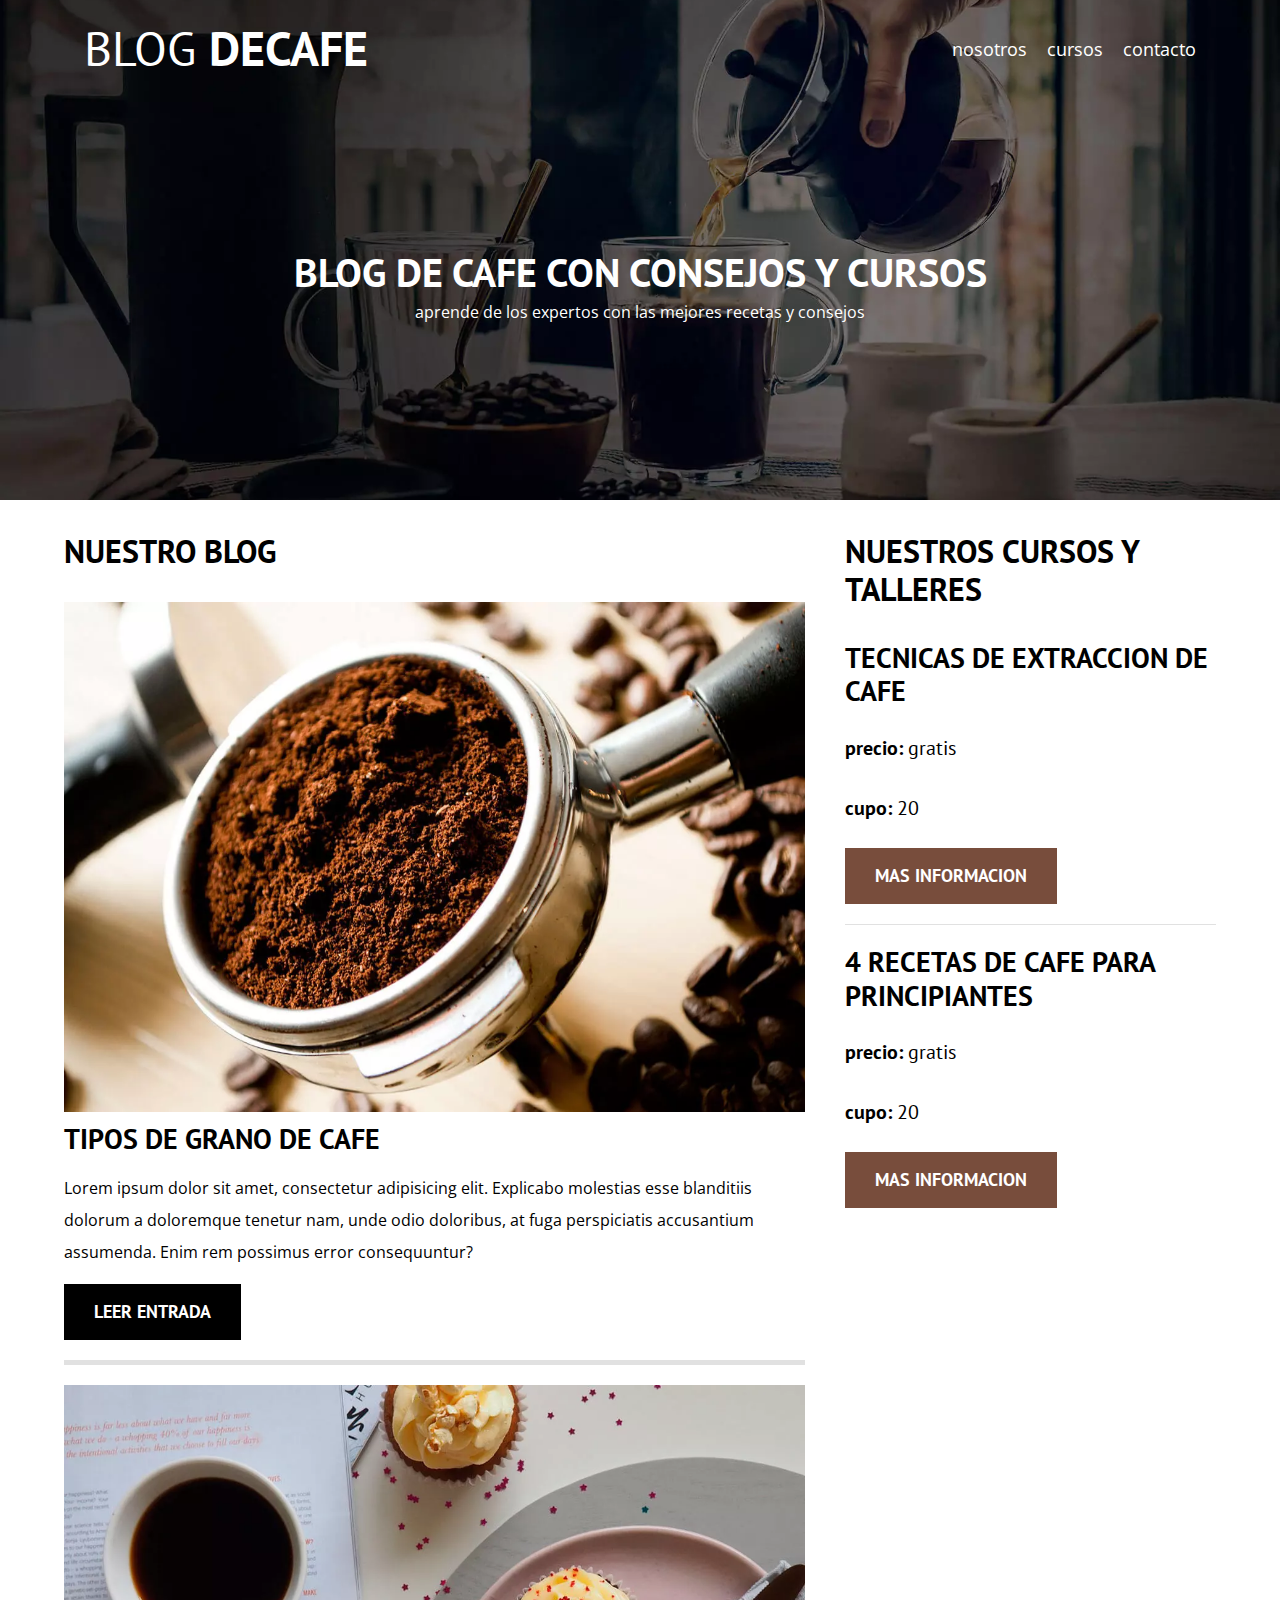
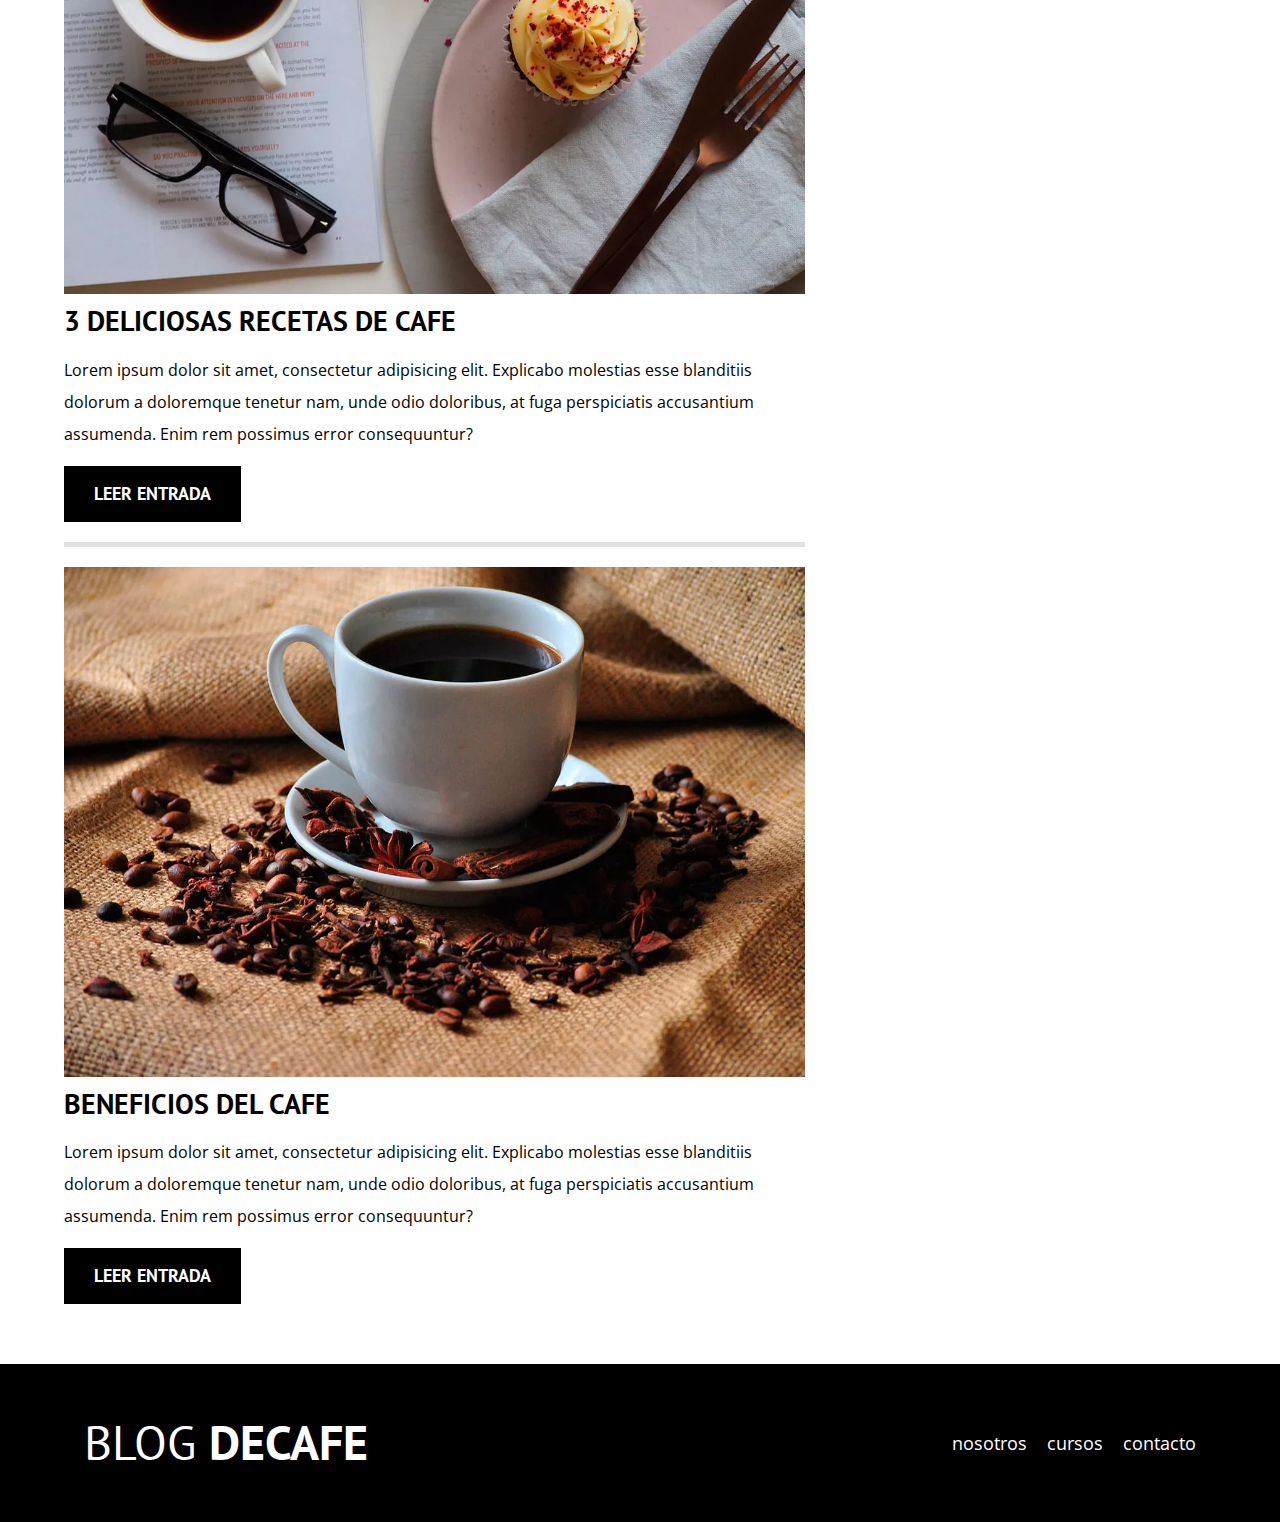
<file: index.html>
<!DOCTYPE html>
<html lang="en">
<head>
    <meta charset="UTF-8">
    <meta http-equiv="X-UA-Compatible" content="IE=edge">
    <meta name="viewport" content="width=device-width, initial-scale=1.0">
    <link rel="stylesheet" href="/css/normalize.css">
    <link rel="preconnect" href="https://fonts.googleapis.com">
    <link rel="preconnect" href="https://fonts.gstatic.com" crossorigin>
    <link href="https://fonts.googleapis.com/css2?family=Open+Sans:wght@400;700&family=PT+Sans:wght@400;700&display=swap" rel="stylesheet">
    <link rel="stylesheet" href="/css/styles.css">
    <title>BlogDeCafe</title>
</head>
<body>
    <header class="header">
        <div class="contenedor">
            <div class="barra">
                <a class="logo" href="/index.html">
                    <h1 class="logo__nombre no-margin centrar-texto">Blog <span class="logo__bold">DeCafe</span></h1>
                </a>
                <nav class="navegacion">
                    <a href="nosotros.html" class="navegacion__enlace">nosotros</a>
                    <a href="cursos.html" class="navegacion__enlace">cursos</a>
                    <a href="contacto.html" class="navegacion__enlace">contacto</a>
                </nav>
            </div>
        </div>
        <div class="header__texto">
            <h2 class="no-margin">blog de cafe con consejos y cursos</h2>
            <p class="no-margin">aprende de los expertos con las mejores recetas y consejos</p>
        </div>

    </header>
    <div class="contenedor contenido-principal">
        <main class="blog">
            <h3> nuestro blog</h3>
            <article class="entrada">
                <div class="entrada__imagen">
                    <picture>
                        <source loading="lazy" srcset="img/blog1.webp" type="image/webp">
                        <img loading="lazy" src="/img/blog1.jpg" alt="imagen blog">
                    </picture>
                    
                </div>
                <div class="entrada__contenido">
                    <h4 class="no-margin">tipos de grano de cafe</h4>
                    <p>Lorem ipsum dolor sit amet, consectetur adipisicing elit. Explicabo molestias esse blanditiis dolorum a doloremque tenetur nam, unde odio doloribus, at fuga perspiciatis accusantium assumenda. Enim rem possimus error consequuntur?</p>
                    <a href="entrada.html" class="boton boton--primario">leer entrada</a>
                </div>
            </article>
            <article class="entrada">
                <div class="entrada__imagen">
                    <picture>
                        <source loading="lazy" srcset="img/blog2.webp" type="image/webp">
                        <img loading="lazy" src="/img/blog2.jpg" alt="imagen blog">
                    </picture>
                </div>
                <div class="entrada__contenido">
                    <h4 class="no-margin">3 deliciosas recetas de cafe</h4>
                    <p>Lorem ipsum dolor sit amet, consectetur adipisicing elit. Explicabo molestias esse blanditiis dolorum a doloremque tenetur nam, unde odio doloribus, at fuga perspiciatis accusantium assumenda. Enim rem possimus error consequuntur?</p>
                    <a href="entrada.html" class="boton boton--primario">leer entrada</a>
                </div>
            </article>
            <article class="entrada">
                <div class="entrada__imagen">
                    <picture>
                        <source loading="lazy" srcset="img/blog3.webp" type="image/webp">
                        <img loading="lazy" src="/img/blog3.jpg" alt="imagen blog">
                    </picture>
                </div>
                <div class="entrada__contenido">
                    <h4 class="no-margin">beneficios del cafe</h4>
                    <p>Lorem ipsum dolor sit amet, consectetur adipisicing elit. Explicabo molestias esse blanditiis dolorum a doloremque tenetur nam, unde odio doloribus, at fuga perspiciatis accusantium assumenda. Enim rem possimus error consequuntur?</p>
                    <a href="entrada.html" class="boton boton--primario">leer entrada</a>
                </div>
            </article>
        </main>
        <aside class="sidebar">
            <h3>nuestros cursos y talleres</h3>
            <ul class="cursos no-padding">
                <li class="widget-curso">
                    <h4 class="no-margin">tecnicas de extraccion de cafe</h4>
                    <p class="widget-curso__label">precio: <span class="widget-curso__info">gratis</span></p>
                    <p class="widget-curso__label">cupo: <span class="widget-curso__info">20</span></p>
                    <a href="entrada.html" class="boton boton--secundario">mas informacion</a>
                </li>
                <li class="widget-curso">
                    <h4 class="no-margin">4 recetas de cafe para principiantes</h4>
                    <p class="widget-curso__label">precio: <span class="widget-curso__info">gratis</span></p>
                    <p class="widget-curso__label">cupo: <span class="widget-curso__info">20</span></p>
                    <a href="entrada.html" class="boton boton--secundario">mas informacion</a>
                </li>
            </ul>
            
        </aside>
    </div>
    <footer class="footer">
        <div class="contenedor">
            <div class="barra">
                <a class="logo" href="/index.html">
                    <h1 class="logo__nombre no-margin centrar-texto">Blog <span class="logo__bold">DeCafe</span></h1>
                </a>
                <nav class="navegacion">
                    <a href="nosotros.html" class="navegacion__enlace">nosotros</a>
                    <a href="cursos.html" class="navegacion__enlace">cursos</a>
                    <a href="contacto.html" class="navegacion__enlace">contacto</a>
                </nav>
            </div>
        </div>
    </footer>
    <script src="js/modernizr.js"></script>
</body>
</html>
</file>
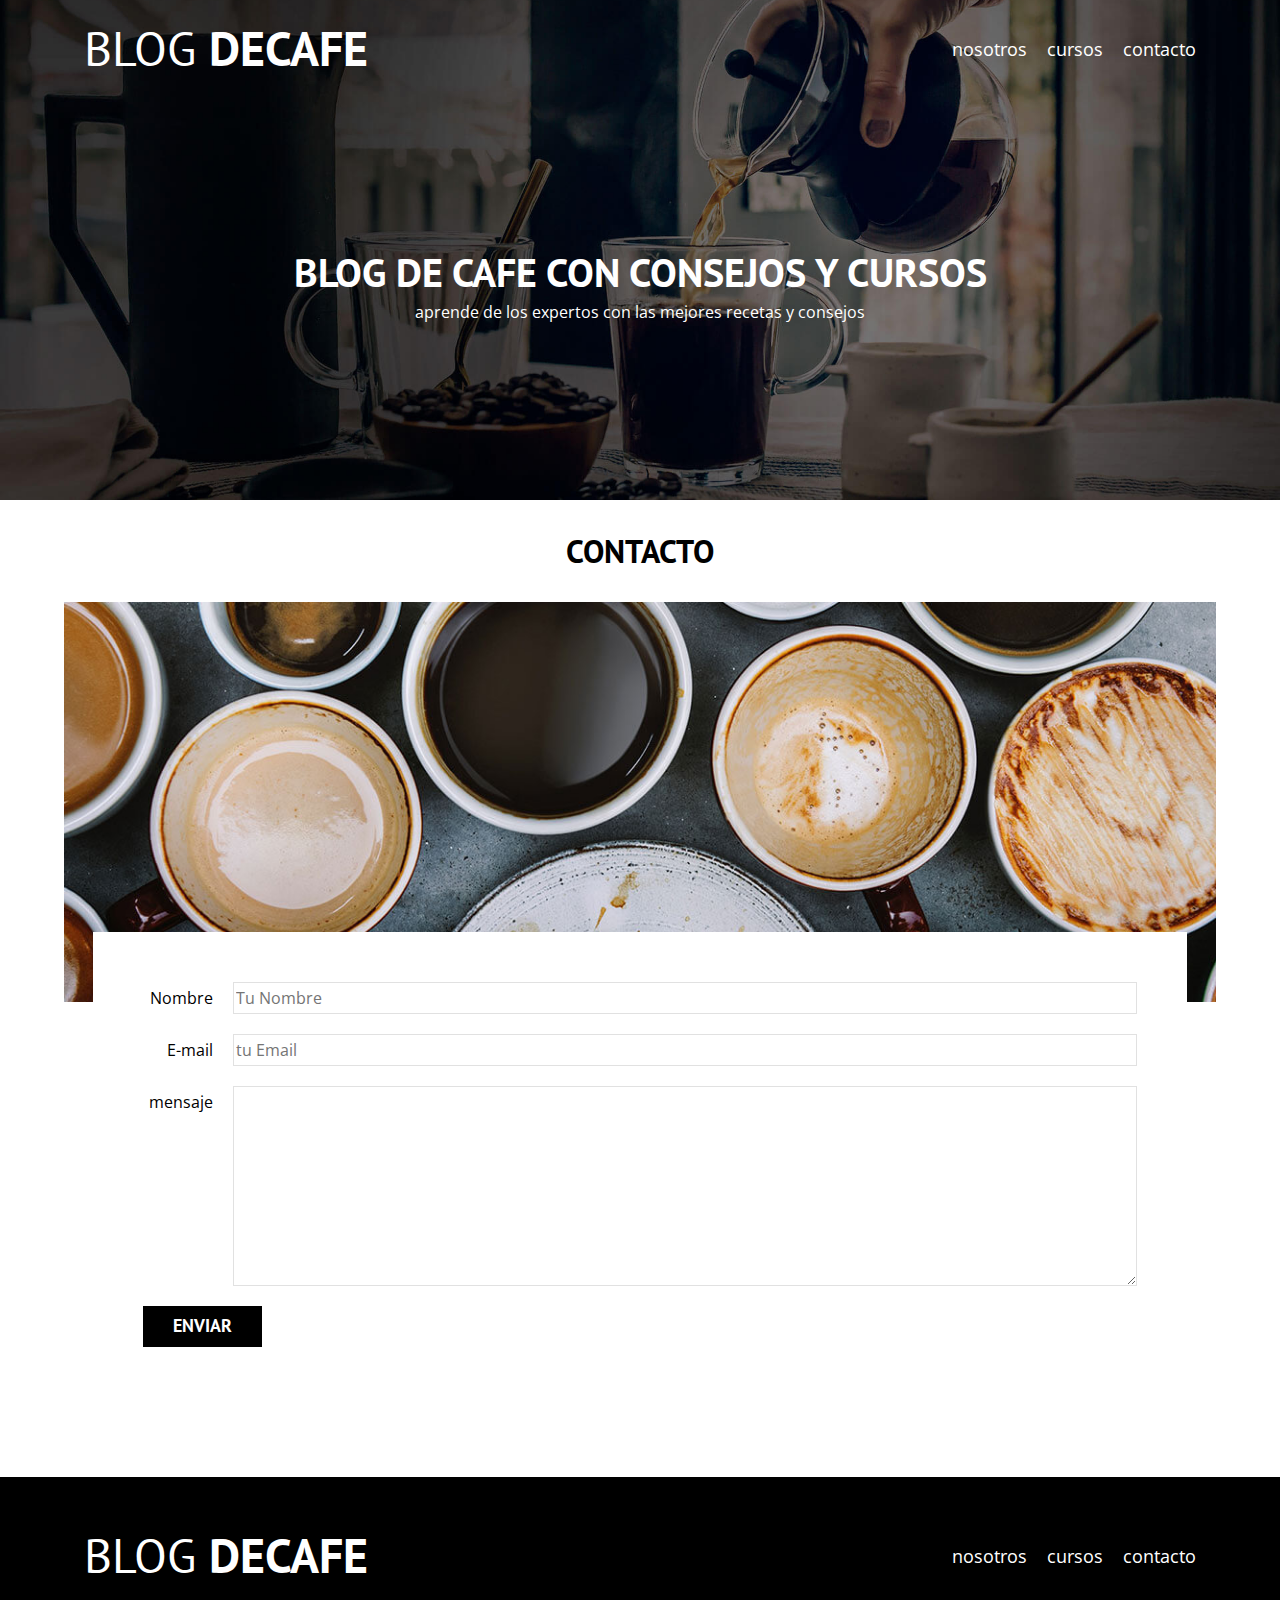
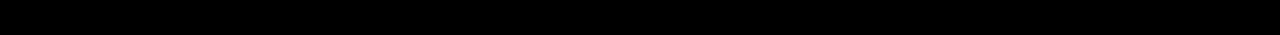
<file: contacto.html>
<!DOCTYPE html>
<html lang="en">
<head>
    <meta charset="UTF-8">
    <meta http-equiv="X-UA-Compatible" content="IE=edge">
    <meta name="viewport" content="width=device-width, initial-scale=1.0">
    <link rel="stylesheet" href="/css/normalize.css">
    <link rel="preconnect" href="https://fonts.googleapis.com">
    <link rel="preconnect" href="https://fonts.gstatic.com" crossorigin>
    <link href="https://fonts.googleapis.com/css2?family=Open+Sans:wght@400;700&family=PT+Sans:wght@400;700&display=swap" rel="stylesheet">
    <link rel="stylesheet" href="/css/styles.css">
    <title>BlogDeCafe</title>
</head>
<body>
    <header class="header">
        <div class="contenedor">
            <div class="barra">
                <a class="logo" href="/index.html">
                    <h1 class="logo__nombre no-margin centrar-texto">Blog <span class="logo__bold">DeCafe</span></h1>
                </a>
                <nav class="navegacion">
                    <nav class="navegacion">
                        <a href="nosotros.html" class="navegacion__enlace">nosotros</a>
                        <a href="cursos.html" class="navegacion__enlace">cursos</a>
                        <a href="contacto.html" class="navegacion__enlace">contacto</a>
                    </nav>
            </div>
        </div>
        <div class="header__texto">
            <h2 class="no-margin">blog de cafe con consejos y cursos</h2>
            <p class="no-margin">aprende de los expertos con las mejores recetas y consejos</p>
        </div>

    </header>
    <main class="contenedor">
        <h3 class="centrar-texto">contacto</h3>
        <div class="contacto-bg"></div>
        <form class="formulario">
            <div class="campo">
                <label class="campo__label" for="nombre">Nombre</label>
                <input class="campo__field" type="text" placeholder="Tu Nombre" id="nombre">
            </div>
            <div class="campo">
                <label class="campo__label" for="e-mail">E-mail</label>
                <input class="campo__field" type="email" placeholder="tu Email" id="e-mail">
            </div>
            <div class="campo">
                <label class="campo__label" for="mensaje">mensaje</label>
                <textarea  class="campo__field campo__field--textarea"id="mensaje" ></textarea>
            </div>
            <div class="campo">
                     <input type="submit" value="enviar" class="boton boton--primario">
                </div>
        </form>
        
    </main>
    <footer class="footer">
        <div class="contenedor">
            <div class="barra">
                <a class="logo" href="/index.html">
                    <h1 class="logo__nombre no-margin centrar-texto">Blog <span class="logo__bold">DeCafe</span></h1>
                </a>
                <nav class="navegacion">
                    <a href="nosotros.html" class="navegacion__enlace">nosotros</a>
                    <a href="cursos.html" class="navegacion__enlace">cursos</a>
                    <a href="contacto.html" class="navegacion__enlace">contacto</a>
                </nav>
            </div>
        </div>
    </footer>

</body>
</html>
</file>
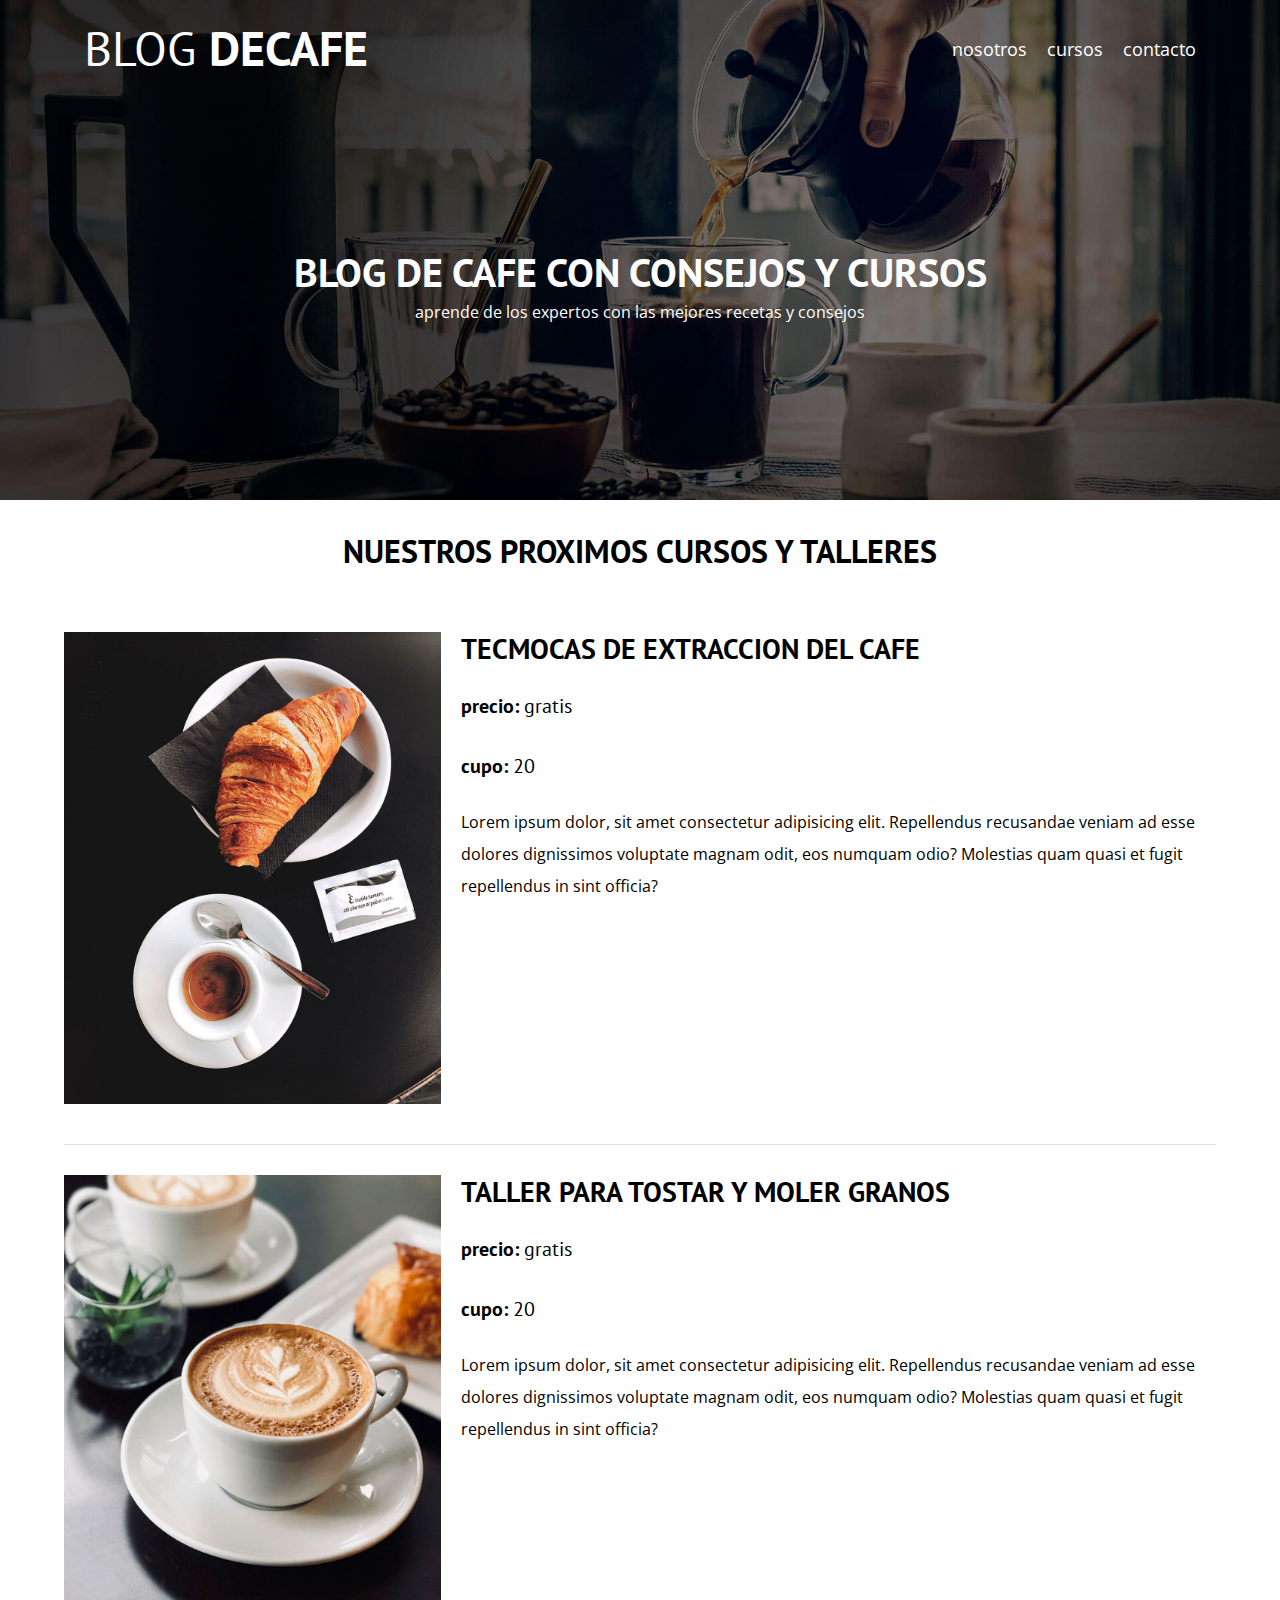
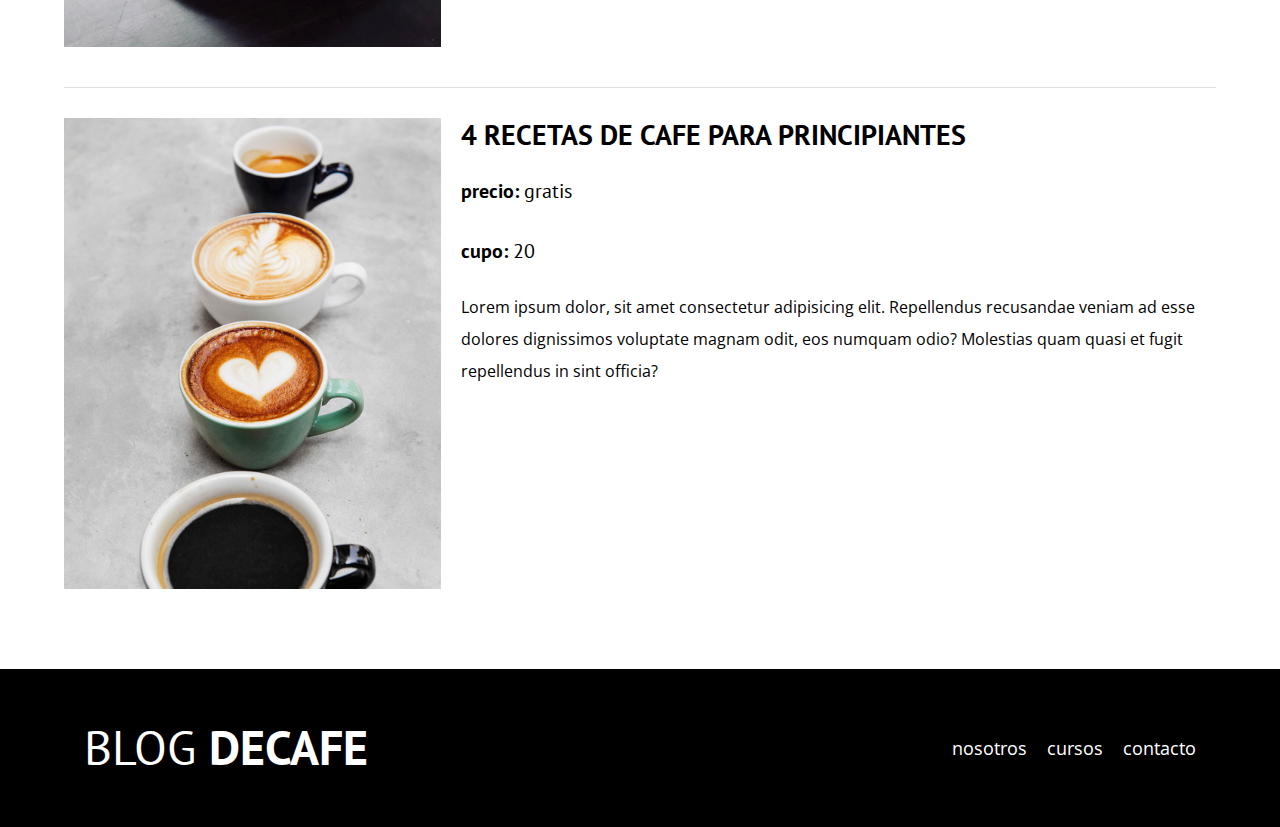
<file: cursos.html>
<!DOCTYPE html>
<html lang="en">
<head>
    <meta charset="UTF-8">
    <meta http-equiv="X-UA-Compatible" content="IE=edge">
    <meta name="viewport" content="width=device-width, initial-scale=1.0">
    <link rel="stylesheet" href="/css/normalize.css">
    <link rel="preconnect" href="https://fonts.googleapis.com">
    <link rel="preconnect" href="https://fonts.gstatic.com" crossorigin>
    <link href="https://fonts.googleapis.com/css2?family=Open+Sans:wght@400;700&family=PT+Sans:wght@400;700&display=swap" rel="stylesheet">
    <link rel="stylesheet" href="/css/styles.css">
    <title>BlogDeCafe</title>
</head>
<body>
    <header class="header">
        <div class="contenedor">
            <div class="barra">
                <a class="logo" href="/index.html">
                    <h1 class="logo__nombre no-margin centrar-texto">Blog <span class="logo__bold">DeCafe</span></h1>
                </a>
                <nav class="navegacion">
                    <nav class="navegacion">
                        <a href="nosotros.html" class="navegacion__enlace">nosotros</a>
                        <a href="cursos.html" class="navegacion__enlace">cursos</a>
                        <a href="contacto.html" class="navegacion__enlace">contacto</a>
                    </nav>
            </div>
        </div>
        <div class="header__texto">
            <h2 class="no-margin">blog de cafe con consejos y cursos</h2>
            <p class="no-margin">aprende de los expertos con las mejores recetas y consejos</p>
        </div>

    </header>
    <main class="contenedor">
        <h3 class="centrar-texto">nuestros proximos cursos y talleres</h3>
        <div class="curso">
            <div class="curso__imagen">
                <img src="/img/curso1.jpg" alt="imagen del curso">
            </div>

            <div class="curso__informacion"><h4 class="no-margin">tecmocas de extraccion del cafe</h4>
                <p class="widget-curso__label">precio: <span class="widget-curso__info">gratis</span></p>
                <p class="widget-curso__label">cupo: <span class="widget-curso__info">20</span></p>
                <p class="curso__descripcion">
                    Lorem ipsum dolor, sit amet consectetur adipisicing elit. Repellendus recusandae veniam ad esse dolores dignissimos voluptate magnam odit, eos numquam odio? Molestias quam quasi et fugit repellendus in sint officia?
                </p>
            </div><!--cierre de curso info-->
            
        </div><!--cierre de curso-->
        <div class="curso">
            <div class="curso__imagen">
                <img src="/img/curso2.jpg" alt="imagen del curso">
            </div>

            <div class="curso__informacion"><h4 class="no-margin">taller para tostar y moler granos</h4>
                <p class="widget-curso__label">precio: <span class="widget-curso__info">gratis</span></p>
                <p class="widget-curso__label">cupo: <span class="widget-curso__info">20</span></p>
                <p class="curso__descripcion">
                    Lorem ipsum dolor, sit amet consectetur adipisicing elit. Repellendus recusandae veniam ad esse dolores dignissimos voluptate magnam odit, eos numquam odio? Molestias quam quasi et fugit repellendus in sint officia?
                </p>
            </div><!--cierre de curso info-->
            
        </div><!--cierre de curso-->
        <div class="curso">
            <div class="curso__imagen">
                <img src="/img/curso3.jpg" alt="imagen del curso">
            </div>

            <div class="curso__informacion"><h4 class="no-margin">4 recetas de cafe para principiantes</h4>
                <p class="widget-curso__label">precio: <span class="widget-curso__info">gratis</span></p>
                <p class="widget-curso__label">cupo: <span class="widget-curso__info">20</span></p>
                <p class="curso__descripcion">
                    Lorem ipsum dolor, sit amet consectetur adipisicing elit. Repellendus recusandae veniam ad esse dolores dignissimos voluptate magnam odit, eos numquam odio? Molestias quam quasi et fugit repellendus in sint officia?
                </p>
            </div><!--cierre de curso info-->
            
        </div><!--cierre de curso-->
    </main>
    <footer class="footer">
        <div class="contenedor">
            <div class="barra">
                <a class="logo" href="/index.html">
                    <h1 class="logo__nombre no-margin centrar-texto">Blog <span class="logo__bold">DeCafe</span></h1>
                </a>
                <nav class="navegacion">
                    <a href="nosotros.html" class="navegacion__enlace">nosotros</a>
                    <a href="cursos.html" class="navegacion__enlace">cursos</a>
                    <a href="contacto.html" class="navegacion__enlace">contacto</a>
                </nav>
            </div>
        </div>
    </footer>

</body>
</html>
</file>
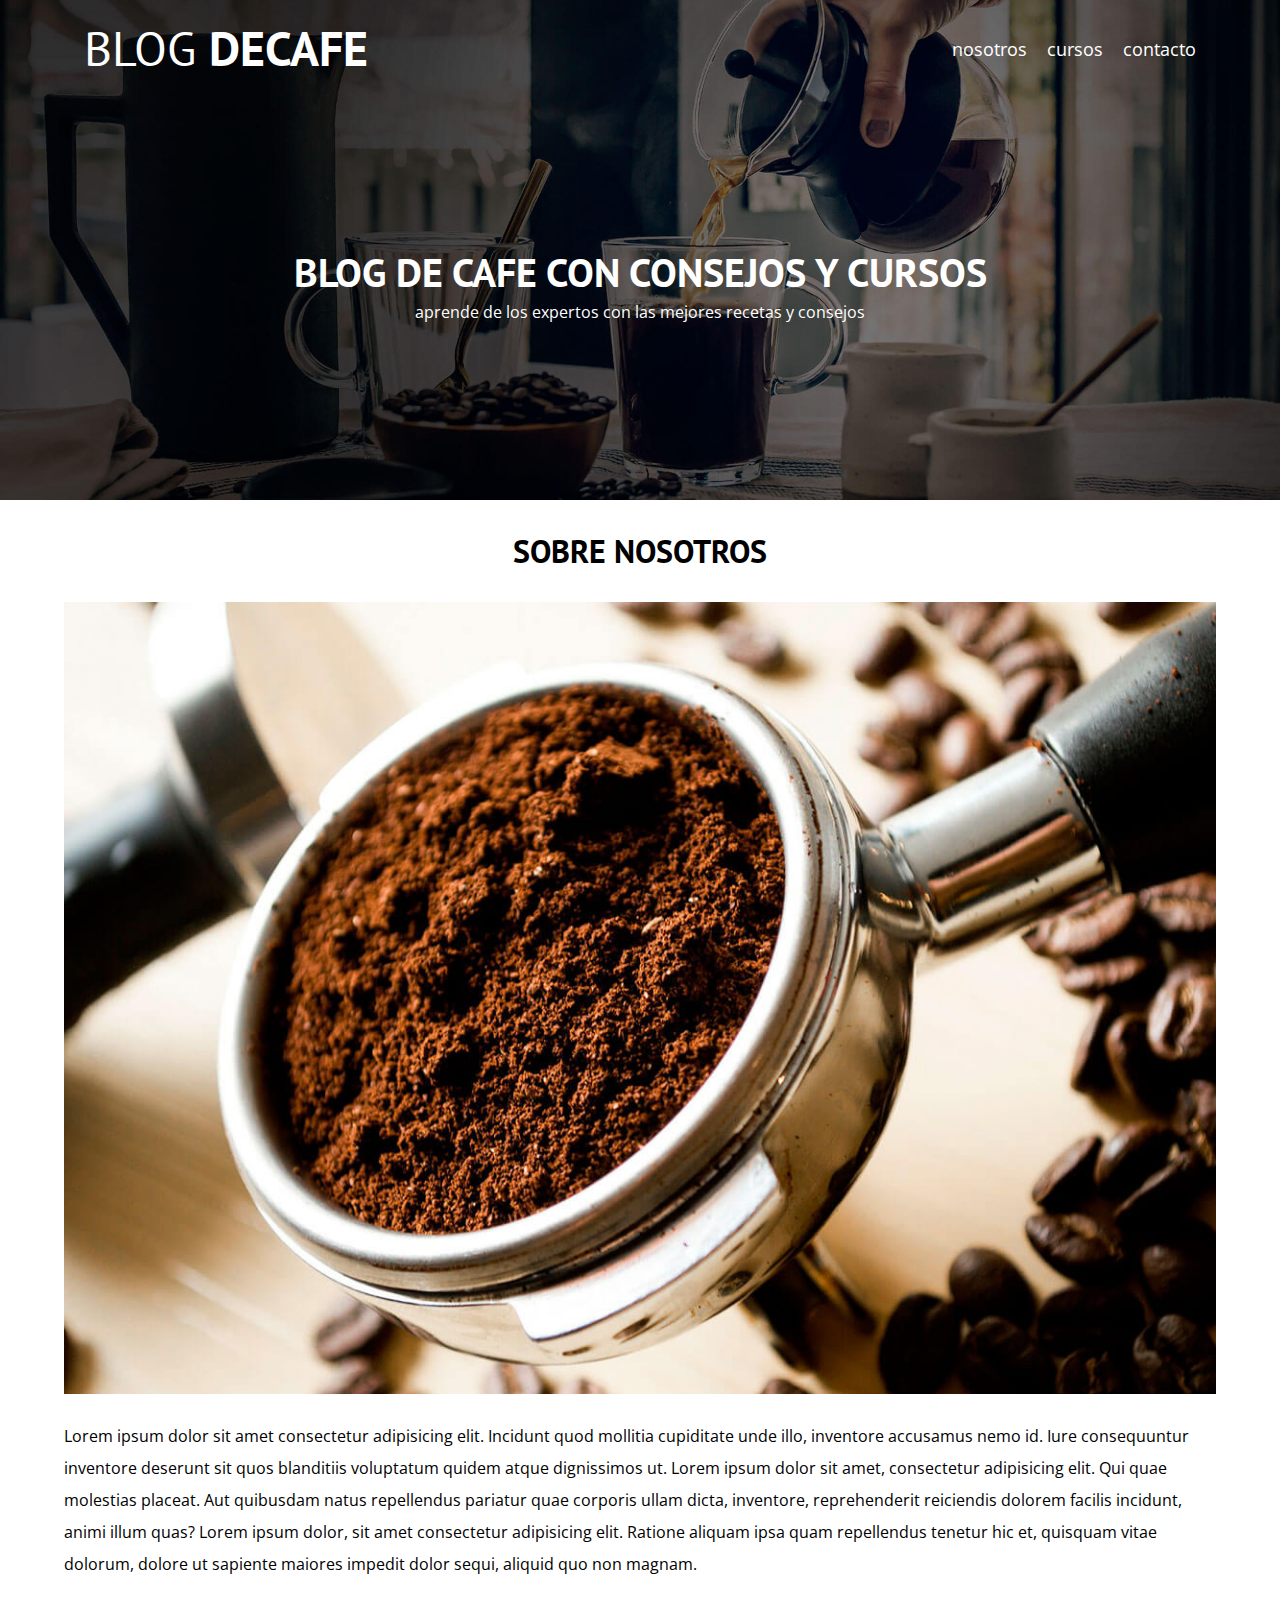
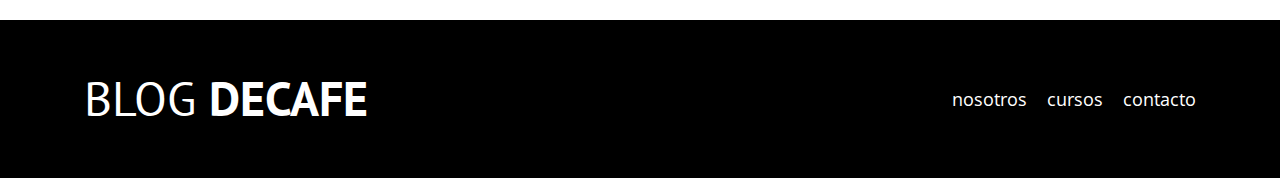
<file: entrada.html>
<!DOCTYPE html>
<html lang="en">
<head>
    <meta charset="UTF-8">
    <meta http-equiv="X-UA-Compatible" content="IE=edge">
    <meta name="viewport" content="width=device-width, initial-scale=1.0">
    <link rel="stylesheet" href="/css/normalize.css">
    <link rel="preconnect" href="https://fonts.googleapis.com">
    <link rel="preconnect" href="https://fonts.gstatic.com" crossorigin>
    <link href="https://fonts.googleapis.com/css2?family=Open+Sans:wght@400;700&family=PT+Sans:wght@400;700&display=swap" rel="stylesheet">
    <link rel="stylesheet" href="/css/styles.css">
    <title>BlogDeCafe</title>
</head>
<body>
    <header class="header">
        <div class="contenedor">
            <div class="barra">
                <a class="logo" href="/index.html">
                    <h1 class="logo__nombre no-margin centrar-texto">Blog <span class="logo__bold">DeCafe</span></h1>
                </a>
                <nav class="navegacion">
                    <nav class="navegacion">
                        <a href="nosotros.html" class="navegacion__enlace">nosotros</a>
                        <a href="cursos.html" class="navegacion__enlace">cursos</a>
                        <a href="contacto.html" class="navegacion__enlace">contacto</a>
                    </nav>
            </div>
        </div>
        <div class="header__texto">
            <h2 class="no-margin">blog de cafe con consejos y cursos</h2>
            <p class="no-margin">aprende de los expertos con las mejores recetas y consejos</p>
        </div>
    </header>
    <main class="contenedor">
        <h3 class="centrar-texto">sobre nosotros</h3>
        <img src="/img/blog1.jpg" alt="img del blog">
        <p>Lorem ipsum dolor sit amet consectetur adipisicing elit. Incidunt quod mollitia cupiditate unde illo, inventore accusamus nemo id. Iure consequuntur inventore deserunt sit quos blanditiis voluptatum quidem atque dignissimos ut. Lorem ipsum dolor sit amet, consectetur adipisicing elit. Qui quae molestias placeat. Aut quibusdam natus repellendus pariatur quae corporis ullam dicta, inventore, reprehenderit reiciendis dolorem facilis incidunt, animi illum quas? Lorem ipsum dolor, sit amet consectetur adipisicing elit. Ratione aliquam ipsa quam repellendus tenetur hic et, quisquam vitae dolorum, dolore ut sapiente maiores impedit dolor sequi, aliquid quo non magnam.
        </p>
    </main>
    <footer class="footer">
        <div class="contenedor">
            <div class="barra">
                <a class="logo" href="/index.html">
                    <h1 class="logo__nombre no-margin centrar-texto">Blog <span class="logo__bold">DeCafe</span></h1>
                </a>
                <nav class="navegacion">
                    <a href="nosotros.html" class="navegacion__enlace">nosotros</a>
                    <a href="cursos.html" class="navegacion__enlace">cursos</a>
                    <a href="contacto.html" class="navegacion__enlace">contacto</a>
                </nav>
            </div>
        </div>
    </footer>

</body>
</html>
</file>
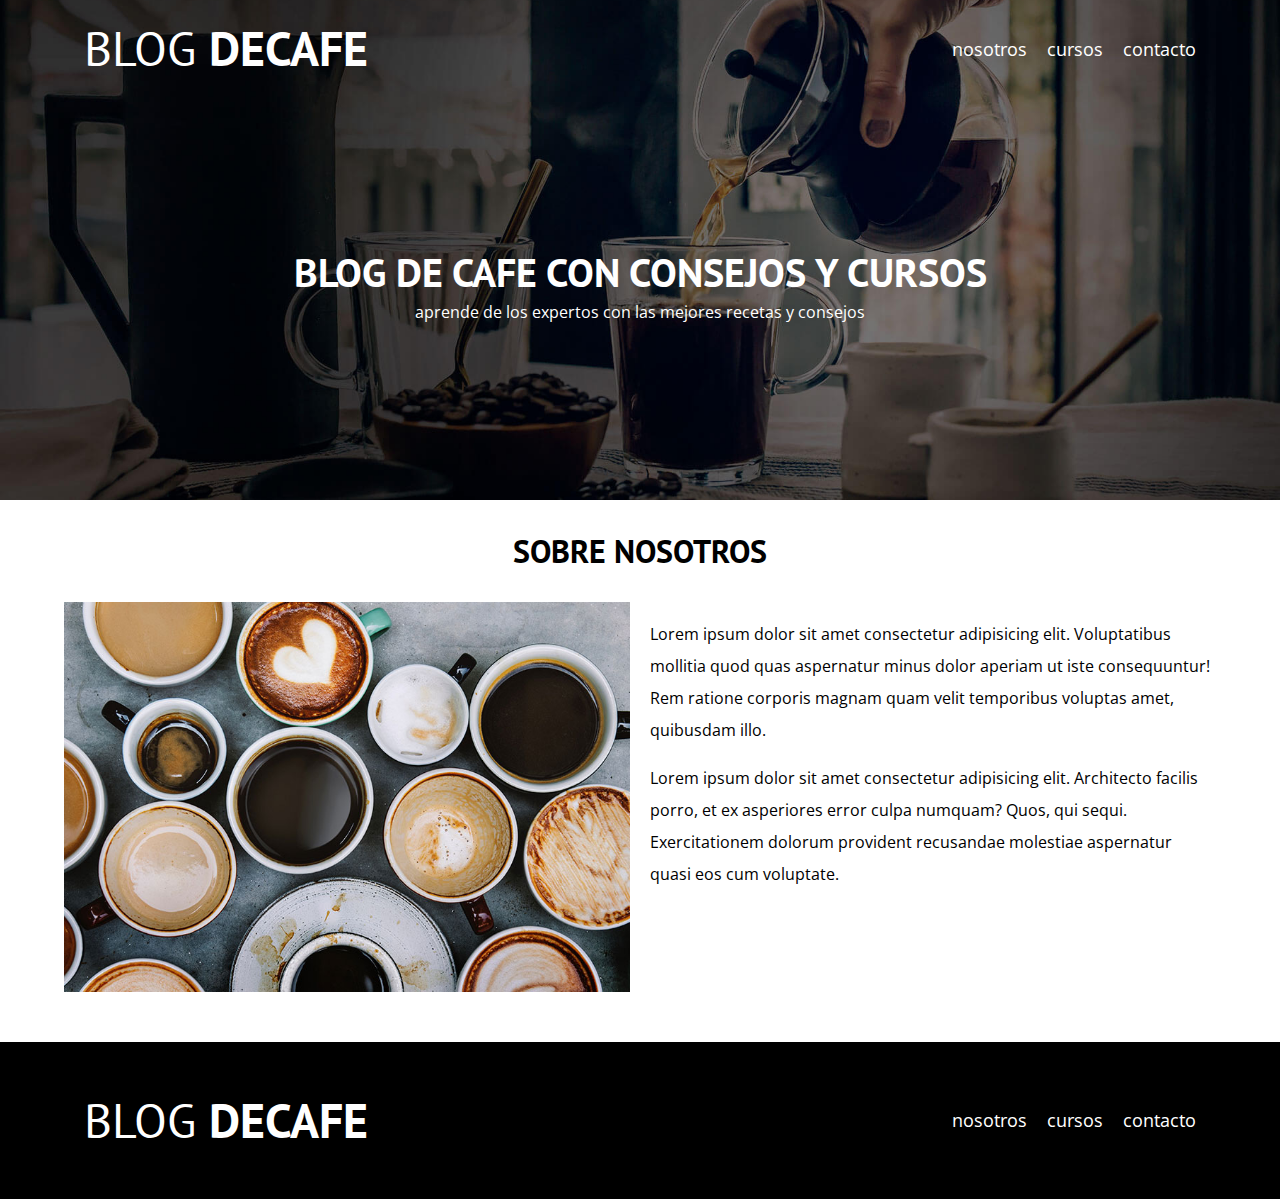
<file: nosotros.html>
<!DOCTYPE html>
<html lang="en">
<head>
    <meta charset="UTF-8">
    <meta http-equiv="X-UA-Compatible" content="IE=edge">
    <meta name="viewport" content="width=device-width, initial-scale=1.0">
    <link rel="stylesheet" href="/css/normalize.css">
    <link rel="preconnect" href="https://fonts.googleapis.com">
    <link rel="preconnect" href="https://fonts.gstatic.com" crossorigin>
    <link href="https://fonts.googleapis.com/css2?family=Open+Sans:wght@400;700&family=PT+Sans:wght@400;700&display=swap" rel="stylesheet">
    <link rel="stylesheet" href="/css/styles.css">
    <title>BlogDeCafe</title>
</head>
<body>
    <header class="header">
        <div class="contenedor">
            <div class="barra">
                <a class="logo" href="/index.html">
                    <h1 class="logo__nombre no-margin centrar-texto">Blog <span class="logo__bold">DeCafe</span></h1>
                </a>
                <nav class="navegacion">
                    <nav class="navegacion">
                        <a href="nosotros.html" class="navegacion__enlace">nosotros</a>
                        <a href="cursos.html" class="navegacion__enlace">cursos</a>
                        <a href="contacto.html" class="navegacion__enlace">contacto</a>
                    </nav>
            </div>
        </div>
        <div class="header__texto">
            <h2 class="no-margin">blog de cafe con consejos y cursos</h2>
            <p class="no-margin">aprende de los expertos con las mejores recetas y consejos</p>
        </div>

    </header>
    <main class="contenedor">
        <h3 class="centrar-texto">sobre nosotros</h3>
        <div class="sobre-nosotros">
            <div class="sobre-nosotros__imagen">
                <img src="/img/nosotros.jpg" alt="imagen nosotros">
            </div>
            <div class="sobre-nosotros__texto">
                <p>Lorem ipsum dolor sit amet consectetur adipisicing elit. Voluptatibus mollitia quod quas aspernatur minus dolor aperiam ut iste consequuntur! Rem ratione corporis magnam quam velit temporibus voluptas amet, quibusdam illo.</p>
                <p>Lorem ipsum dolor sit amet consectetur adipisicing elit. Architecto facilis porro, et ex asperiores error culpa numquam? Quos, qui sequi. Exercitationem dolorum provident recusandae molestiae aspernatur quasi eos cum voluptate.</p>
            </div>
        </div>
    </main>
    <footer class="footer">
        <div class="contenedor">
            <div class="barra">
                <a class="logo" href="/index.html">
                    <h1 class="logo__nombre no-margin centrar-texto">Blog <span class="logo__bold">DeCafe</span></h1>
                </a>
                <nav class="navegacion">
                    <a href="nosotros.html" class="navegacion__enlace">nosotros</a>
                    <a href="cursos.html" class="navegacion__enlace">cursos</a>
                    <a href="contacto.html" class="navegacion__enlace">contacto</a>
                </nav>
            </div>
        </div>
    </footer>

</body>
</html>
</file>
<file: css/styles.css>
:root{
    --fuenteHeading:'PT Sans', sans-serif;
    --fuenteParrafos:'Open Sans', sans-serif;

    --primario: #784d3c;
    --gris: #e1e1e1;
    --blanco: #ffffff;
    --negro: #000000;
}
html{
    box-sizing: border-box;
    font-size: 62.5%;
}
*, *::before, *::after{
    box-sizing: inherit;
}
body{
    font-family: var(--fuenteParrafos);
    font-size: 1.6rem;
    line-height: 2;
}
/** globales **/
.contenedor{
    max-width: 120rem;
    width: 90%;
    margin: 0 auto;
}
a{
    text-decoration: none;
}
h1, h2, h3, h4{
    font-family: var(--fuenteHeading);
    text-transform: uppercase;
    line-height: 1.2;
}
h1{
    font-size: 4.8rem;

}
h2{
    font-size: 4rem;
}
h3{
    font-size: 3.2rem;
}
h4{
    font-size: 2.8rem;
}
img{
    max-width: 100%;
}
/** utilidades **/
.no-margin{
    margin: 0;
}
.no-padding{
   padding: 0; 
}
.centrar-texto{
    text-align: center;
}
/**header**/
.webp .header{
    background-image: url(/img/banner.webp);
}
.no-webp .header{
    background-image: url(/img/banner.jpg);
}
.header{
    background-image: url(/img/banner.jpg);
    height: 50rem;
    background-size: cover;
    background-repeat: no-repeat;
    background-position: center center;
}
.header__texto{
    text-align: center;
    color: #ffffff;
    margin-top: 5rem;
}
.logo{
    color: #ffffff;
}
.logo__nombre{
    font-weight: 400;
}
.logo__bold{
    font-weight: 700;
}
.navegacion__enlace{
    display: block;
    text-align: center;
    font-size: 1.8rem;
    color: #ffffff;
}
.barra{
    padding: 2rem;
}
/**body**/
.entrada{
    border-bottom:5px solid var(--gris) ;
    margin-bottom: 2rem;
}
.entrada:last-of-type{
    border: none;
    margin-bottom: 0;
}
.boton{
    display: block;
    font-family: var(--fuenteHeading);
    color: #ffffff;
    text-align: center;
    padding: 1rem 3rem;
    font-size: 1.8rem;
    text-transform: uppercase;
    font-weight: 700;
    margin-bottom: 2rem;
    border: none;  
}
.boton:hover{
    cursor: pointer;
}
.boton--primario{
    background-color: #000000;
}
.boton--secundario{
    background-color: #784d3c;
}
.cursos{
    list-style: none;
}
.widget-curso{
    border-bottom: 1px solid var(--gris);
    margin-bottom: 2rem;
}
.widget-curso:last-of-type{
    border: none;
    margin-bottom: 0;
}
.widget-curso__label{
    font-family: var(--fuenteHeading);
    font-weight: 700;
}
.widget-curso__info{
    font-weight: 400;
}
.widget-curso__label,
.widget-curso__info{
    font-size: 2rem;
}
/**footer**/
    .footer{
        background-color: #000000;
        padding: 3rem 0;
        margin-top: 4rem;
    }
/**curso**/
.curso{
    padding: 3rem 0;
    border-bottom: 1px solid var(--gris);
}
.curso:last-of-type{
    border: none;
}
.curso__label{
    font-family: var(--fuenteHeading);
    font-weight: 700;
}
.curso__info{
    font-weight: 400;
}
.curso__label,
.curso__info{
    font-size: 2rem;
}
/**contacto**/
.contacto-bg{
    background-image: url(/img/contacto.jpg);
    height: 40rem;
    background-size: cover;
    background-repeat: no-repeat;
}
.formulario{
    background-color: #ffffff;
    margin: -7rem auto 0 auto;
    width: 95%;
    padding: 5rem;
}
.campo{
    display: flex;
    margin-bottom: 2rem;
    
}
.campo__label{
    flex:0 0 9rem ;
    text-align: right;
    padding-right: 2rem;
}
.campo__field{
    flex: 1;
    border: 1px solid var(--gris);
}
.campo__field--textarea{
    height: 20rem;
}
/**mediaquerie**/
@media (min-width: 768px) {
    .barra{
        display: flex;
        justify-content: space-between;
        align-items: center;
    }
    .navegacion{
        display: flex;
        gap: 2rem;
    }
    .header__texto{
        margin-top: 15rem;
    }
    .contenido-principal{
        display: grid;
        grid-template-columns: 2fr 1fr;
        column-gap: 4rem;
    }
    .boton{
        display: inline-block;
    }
    /**sobre nosotros mq**/
    /*
    .sobre-nosotros{
        display: flex;
        justify-content: space-between;
    }
    .sobre-nosotros__imagen,
    .sobre-nosotros__texto{
        flex-basis: calc(50% - 1rem);
    }*/
    .sobre-nosotros{
        display: grid;
        grid-template-columns: repeat(2, 1fr);
        column-gap: 2rem;
    }
    /**cursos mq**/
    .curso{
        display: grid;
        grid-template-columns: 1fr 2fr;
        column-gap: 2rem;
    }
}
</file>
